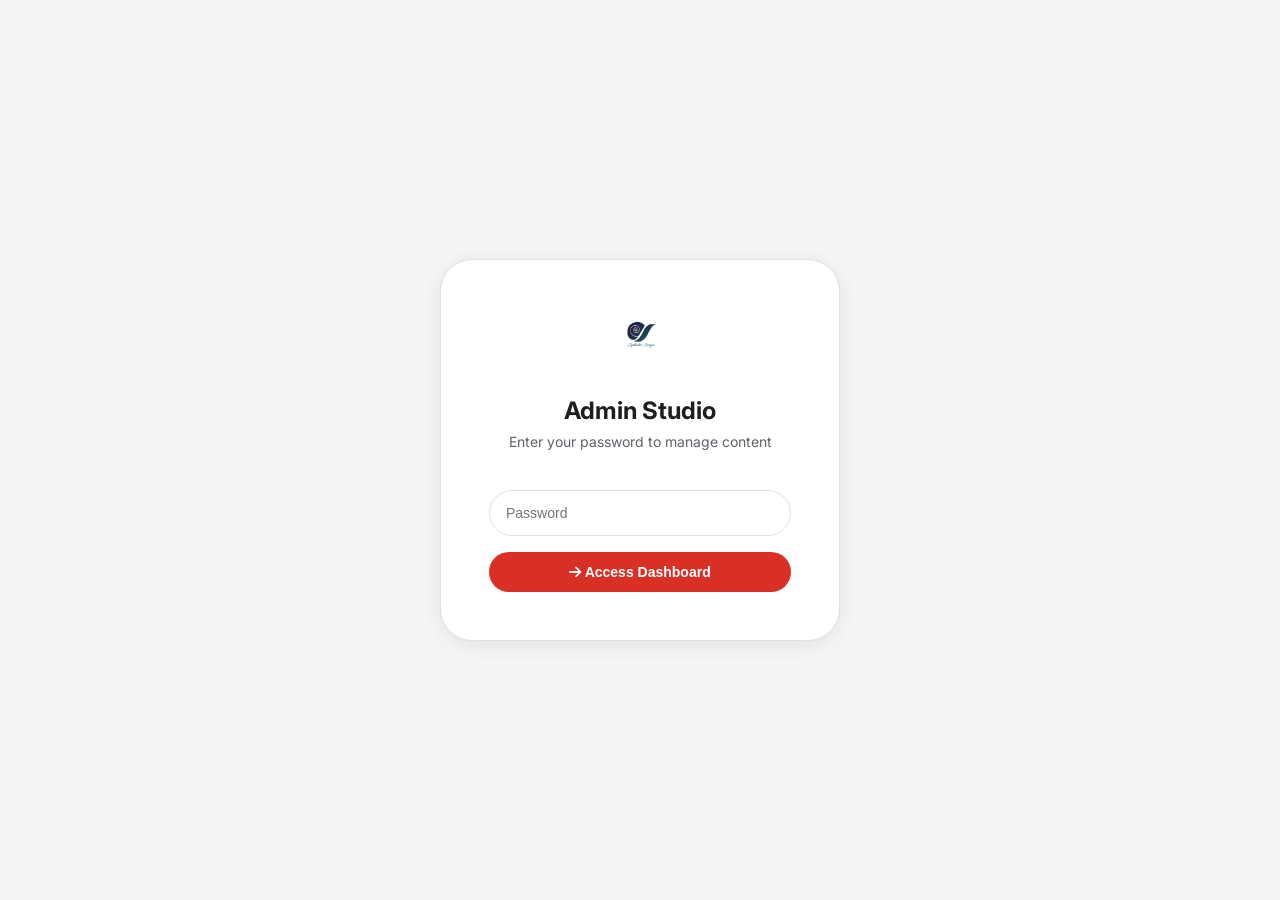
<file: admin.html>
<!DOCTYPE html>
<html lang="en">
<head>
    <meta charset="UTF-8">
    <meta name="viewport" content="width=device-width, initial-scale=1.0">
    <title>September Designz | Admin Panel</title>
    <link rel="stylesheet" href="https://cdnjs.cloudflare.com/ajax/libs/font-awesome/6.0.0/css/all.min.css">
    <link href="https://fonts.googleapis.com/css2?family=Inter:wght@300;400;500;600;700;800&display=swap" rel="stylesheet">
    <link rel="icon" type="image/png" href="images/logo.png">
    <style>
        * {
            margin: 0;
            padding: 0;
            box-sizing: border-box;
        }

        body {
            font-family: 'Inter', sans-serif;
            background: #f5f5f5;
            color: #1e1e1e;
            height: 100vh;
            overflow: hidden;
        }

        /* ========== LOGIN SCREEN ========== */
        .login-overlay {
            position: fixed;
            top: 0;
            left: 0;
            width: 100%;
            height: 100%;
            background: #f5f5f5;
            z-index: 2000;
            display: flex;
            align-items: center;
            justify-content: center;
        }

        .login-card {
            background: white;
            border-radius: 32px;
            padding: 48px;
            width: 400px;
            text-align: center;
            box-shadow: 0 4px 20px rgba(0,0,0,0.08);
            border: 1px solid #e0e0e0;
        }

        .login-card img {
            width: 64px;
            margin-bottom: 20px;
        }

        .login-card h2 {
            margin-bottom: 8px;
            font-size: 24px;
        }

        .login-card p {
            color: #5f6368;
            margin-bottom: 24px;
            font-size: 14px;
        }

        .login-card input {
            width: 100%;
            padding: 14px 16px;
            border: 1px solid #e0e0e0;
            border-radius: 24px;
            margin: 16px 0;
            font-size: 14px;
            outline: none;
            transition: border-color 0.2s;
        }

        .login-card input:focus {
            border-color: #d93025;
        }

        .login-card button {
            background: #d93025;
            color: white;
            border: none;
            padding: 12px 24px;
            border-radius: 24px;
            font-weight: 600;
            cursor: pointer;
            width: 100%;
            font-size: 14px;
        }

        .login-card button:hover {
            background: #c5221f;
        }

        .error-msg {
            color: #d93025;
            margin-top: 12px;
            font-size: 13px;
            display: none;
        }

        /* ========== MAIN APP ========== */
        .app-container {
            display: none;
            height: 100vh;
            flex-direction: column;
        }

        /* Top Bar */
        .top-bar {
            background: white;
            padding: 12px 24px;
            display: flex;
            justify-content: space-between;
            align-items: center;
            border-bottom: 1px solid #e0e0e0;
        }

        .logo-area {
            display: flex;
            align-items: center;
            gap: 12px;
        }

        .logo-area img {
            height: 32px;
        }

        .logo-area span {
            font-weight: 600;
            font-size: 18px;
            color: #1e1e1e;
        }

        .logo-area span span {
            color: #d93025;
        }

        .admin-title {
            background: #fce8e6;
            padding: 4px 12px;
            border-radius: 20px;
            font-size: 12px;
            font-weight: 500;
            color: #d93025;
            margin-left: 12px;
        }

        .search-area {
            flex: 1;
            max-width: 400px;
            margin: 0 24px;
        }

        .search-area input {
            width: 100%;
            padding: 10px 16px;
            border: 1px solid #e0e0e0;
            border-radius: 24px;
            background: #f5f5f5;
            font-size: 14px;
            outline: none;
        }

        .search-area input:focus {
            border-color: #d93025;
            background: white;
        }

        .action-buttons {
            display: flex;
            gap: 8px;
        }

        .action-buttons button {
            background: none;
            border: none;
            font-size: 18px;
            cursor: pointer;
            color: #5f6368;
            padding: 8px;
            border-radius: 50%;
            width: 36px;
            height: 36px;
            transition: background 0.2s;
        }

        .action-buttons button:hover {
            background: #f5f5f5;
        }

        /* Main Layout - 3 Columns */
        .main-layout {
            display: flex;
            flex: 1;
            overflow: hidden;
        }

        /* Left Sidebar - Sections */
        .sidebar {
            width: 260px;
            background: white;
            border-right: 1px solid #e0e0e0;
            padding: 16px 0;
            overflow-y: auto;
        }

        .sidebar-item {
            padding: 12px 20px;
            display: flex;
            align-items: center;
            gap: 12px;
            cursor: pointer;
            transition: all 0.2s;
            color: #5f6368;
            font-weight: 500;
            font-size: 14px;
            border-right: 3px solid transparent;
        }

        .sidebar-item i {
            width: 24px;
            font-size: 18px;
        }

        .sidebar-item.active {
            background: #fce8e6;
            color: #d93025;
            border-right-color: #d93025;
        }

        .sidebar-item:hover:not(.active) {
            background: #f5f5f5;
        }

        /* Content Panel (Middle) */
        .content-panel {
            flex: 1;
            overflow-y: auto;
            padding: 24px 32px;
        }

        /* Stats Cards */
        .stats-grid-admin {
            display: grid;
            grid-template-columns: repeat(4, 1fr);
            gap: 16px;
            margin-bottom: 32px;
        }

        .stat-card-admin {
            background: white;
            padding: 20px;
            border-radius: 20px;
            border: 1px solid #e0e0e0;
            text-align: center;
        }

        .stat-number-admin {
            font-size: 32px;
            font-weight: 700;
            color: #d93025;
        }

        .stat-label-admin {
            font-size: 12px;
            color: #5f6368;
            margin-top: 4px;
        }

        /* Editor Sections */
        .editor-section {
            background: white;
            border-radius: 24px;
            border: 1px solid #e0e0e0;
            padding: 24px;
            margin-bottom: 24px;
        }

        .section-header-admin {
            display: flex;
            align-items: center;
            gap: 12px;
            margin-bottom: 20px;
            padding-bottom: 12px;
            border-bottom: 1px solid #e0e0e0;
        }

        .section-header-admin i {
            font-size: 22px;
            color: #d93025;
        }

        .section-header-admin h3 {
            font-size: 18px;
            font-weight: 600;
        }

        .section-header-admin p {
            margin-left: auto;
            font-size: 12px;
            color: #5f6368;
        }

        .form-grid {
            display: grid;
            grid-template-columns: repeat(auto-fit, minmax(240px, 1fr));
            gap: 16px;
            margin-bottom: 20px;
        }

        .form-group {
            display: flex;
            flex-direction: column;
            gap: 6px;
        }

        .form-group label {
            font-size: 12px;
            font-weight: 500;
            color: #5f6368;
        }

        .form-group input,
        .form-group textarea {
            padding: 10px 14px;
            border: 1px solid #e0e0e0;
            border-radius: 16px;
            font-family: inherit;
            font-size: 14px;
            background: #f5f5f5;
            transition: all 0.2s;
        }

        .form-group input:focus,
        .form-group textarea:focus {
            outline: none;
            border-color: #d93025;
            background: white;
        }

        .btn-save {
            background: #d93025;
            color: white;
            border: none;
            padding: 10px 24px;
            border-radius: 24px;
            font-weight: 600;
            cursor: pointer;
            font-size: 13px;
            display: inline-flex;
            align-items: center;
            gap: 8px;
        }

        .btn-save:hover {
            background: #c5221f;
        }

        .btn-add {
            background: white;
            border: 1px solid #d93025;
            color: #d93025;
            padding: 8px 20px;
            border-radius: 24px;
            font-weight: 600;
            cursor: pointer;
            font-size: 13px;
            display: inline-flex;
            align-items: center;
            gap: 8px;
            margin-bottom: 16px;
        }

        .btn-add:hover {
            background: #fce8e6;
        }

        .items-list {
            display: flex;
            flex-direction: column;
            gap: 12px;
        }

        .item-card {
            background: #f5f5f5;
            border-radius: 16px;
            padding: 14px 16px;
            display: flex;
            justify-content: space-between;
            align-items: center;
            flex-wrap: wrap;
            gap: 12px;
        }

        .item-info {
            flex: 1;
        }

        .item-title {
            font-weight: 600;
            font-size: 14px;
        }

        .item-desc {
            font-size: 12px;
            color: #5f6368;
        }

        .item-actions {
            display: flex;
            gap: 8px;
        }

        .btn-edit {
            background: white;
            border: 1px solid #d93025;
            color: #d93025;
            padding: 6px 14px;
            border-radius: 20px;
            font-size: 11px;
            cursor: pointer;
        }

        .btn-delete {
            background: #fce8e6;
            border: 1px solid #d93025;
            color: #d93025;
            padding: 6px 14px;
            border-radius: 20px;
            font-size: 11px;
            cursor: pointer;
        }

        .reset-zone {
            background: #fce8e6;
            border-radius: 20px;
            padding: 24px;
            text-align: center;
            margin-top: 16px;
        }

        .btn-reset {
            background: white;
            border: 1px solid #d93025;
            color: #d93025;
            padding: 10px 24px;
            border-radius: 24px;
            font-weight: 600;
            cursor: pointer;
            margin-top: 12px;
        }

        .toast {
            position: fixed;
            bottom: 24px;
            right: 24px;
            background: #1e1e1e;
            color: white;
            padding: 10px 20px;
            border-radius: 24px;
            font-size: 13px;
            z-index: 2000;
            animation: slideIn 0.3s ease;
        }

        @keyframes slideIn {
            from { transform: translateX(100%); opacity: 0; }
            to { transform: translateX(0); opacity: 1; }
        }

        @media (max-width: 800px) {
            .sidebar { width: 70px; }
            .sidebar-item span:not(.count) { display: none; }
            .stats-grid-admin { grid-template-columns: repeat(2, 1fr); }
        }
    </style>
</head>
<body>

<!-- Login Screen -->
<div id="loginScreen" class="login-overlay">
    <div class="login-card">
        <img src="images/logo.png" alt="Logo">
        <h2>Admin Studio</h2>
        <p>Enter your password to manage content</p>
        <input type="password" id="adminPassword" placeholder="Password" onkeypress="if(event.key === 'Enter') checkLogin()">
        <button onclick="checkLogin()"><i class="fas fa-arrow-right"></i> Access Dashboard</button>
        <div id="loginError" class="error-msg">❌ Incorrect password</div>
    </div>
</div>

<!-- Main App -->
<div id="app" class="app-container">
    <!-- Top Bar -->
    <div class="top-bar">
        <div class="logo-area">
            <img src="images/logo.png" alt="Logo">
            <span>September<span>Designz</span></span>
            <span class="admin-title">Admin Panel</span>
        </div>
        <div class="search-area">
            <input type="text" id="searchContent" placeholder="Search services, flyers, portfolio...">
        </div>
        <div class="action-buttons">
            <button onclick="window.location.href='index.html'" title="View Site"><i class="fas fa-eye"></i></button>
            <button onclick="logout()" title="Logout"><i class="fas fa-sign-out-alt"></i></button>
        </div>
    </div>

    <div class="main-layout">
        <!-- Sidebar -->
        <div class="sidebar">
            <div class="sidebar-item active" data-section="stats">
                <i class="fas fa-chart-line"></i> <span>Statistics</span>
            </div>
            <div class="sidebar-item" data-section="hero">
                <i class="fas fa-heading"></i> <span>Hero Section</span>
            </div>
            <div class="sidebar-item" data-section="services">
                <i class="fas fa-cubes"></i> <span>Services</span>
            </div>
            <div class="sidebar-item" data-section="flyers">
                <i class="fas fa-images"></i> <span>Flyers</span>
            </div>
            <div class="sidebar-item" data-section="portfolio">
                <i class="fas fa-briefcase"></i> <span>Portfolio</span>
            </div>
            <div class="sidebar-item" data-section="reset">
                <i class="fas fa-trash-alt"></i> <span>Reset</span>
            </div>
        </div>

        <!-- Content Panel -->
        <div class="content-panel" id="contentPanel">
            <!-- Stats Section -->
            <div id="statsSection" class="section-content">
                <div class="stats-grid-admin">
                    <div class="stat-card-admin"><div class="stat-number-admin" id="previewProjects">0</div><div class="stat-label-admin">Projects</div></div>
                    <div class="stat-card-admin"><div class="stat-number-admin" id="previewClients">0</div><div class="stat-label-admin">Clients</div></div>
                    <div class="stat-card-admin"><div class="stat-number-admin" id="previewYears">0</div><div class="stat-label-admin">Years</div></div>
                    <div class="stat-card-admin"><div class="stat-number-admin" id="previewCountries">0</div><div class="stat-label-admin">Countries</div></div>
                </div>
                <div class="editor-section">
                    <div class="section-header-admin"><i class="fas fa-chart-line"></i><h3>Impact Numbers</h3><p>Update your achievements</p></div>
                    <div class="form-grid">
                        <div class="form-group"><label>Projects Completed</label><input type="number" id="editProjects" placeholder="156"></div>
                        <div class="form-group"><label>Happy Clients</label><input type="number" id="editClients" placeholder="98"></div>
                        <div class="form-group"><label>Years Experience</label><input type="number" id="editYears" placeholder="5"></div>
                        <div class="form-group"><label>Countries Reached</label><input type="number" id="editCountries" placeholder="12"></div>
                    </div>
                    <button class="btn-save" onclick="updateStats()"><i class="fas fa-save"></i> Save Statistics</button>
                </div>
            </div>

            <!-- Hero Section -->
            <div id="heroSection" class="section-content" style="display:none;">
                <div class="editor-section">
                    <div class="section-header-admin"><i class="fas fa-heading"></i><h3>Hero Magic</h3><p>What visitors see first</p></div>
                    <div class="form-group" style="margin-bottom:16px;"><label>Rotating Words (comma separated)</label><input type="text" id="editTypingWords" placeholder="Creative Designs., Brand Identity."></div>
                    <div class="form-group" style="margin-bottom:16px;"><label>Hero Subtitle</label><textarea id="editHeroSubtitle" rows="3" placeholder="Your hero message..."></textarea></div>
                    <button class="btn-save" onclick="updateHeroText()"><i class="fas fa-save"></i> Save Hero Text</button>
                </div>
            </div>

            <!-- Services Section -->
            <div id="servicesSection" class="section-content" style="display:none;">
                <div class="editor-section">
                    <div class="section-header-admin"><i class="fas fa-cubes"></i><h3>Services Library</h3><p>What you offer</p></div>
                    <button class="btn-add" onclick="addService()"><i class="fas fa-plus"></i> Add New Service</button>
                    <div id="servicesList" class="items-list"></div>
                </div>
            </div>

            <!-- Flyers Section -->
            <div id="flyersSection" class="section-content" style="display:none;">
                <div class="editor-section">
                    <div class="section-header-admin"><i class="fas fa-images"></i><h3>Flyer Gallery</h3><p>Your creative portfolio</p></div>
                    <button class="btn-add" onclick="addFlyer()"><i class="fas fa-plus"></i> Add New Flyer</button>
                    <div id="flyersList" class="items-list"></div>
                </div>
            </div>

            <!-- Portfolio Section -->
            <div id="portfolioSection" class="section-content" style="display:none;">
                <div class="editor-section">
                    <div class="section-header-admin"><i class="fas fa-briefcase"></i><h3>Portfolio Vault</h3><p>Your best projects</p></div>
                    <button class="btn-add" onclick="addPortfolio()"><i class="fas fa-plus"></i> Add New Project</button>
                    <div id="portfolioList" class="items-list"></div>
                </div>
            </div>

            <!-- Reset Section -->
            <div id="resetSection" class="section-content" style="display:none;">
                <div class="reset-zone">
                    <i class="fas fa-exclamation-triangle" style="font-size: 48px; color:#d93025; margin-bottom:16px;"></i>
                    <h3>Reset Everything</h3>
                    <p style="color:#5f6368; margin-bottom:16px;">This will restore all default content. This action cannot be undone.</p>
                    <button class="btn-reset" onclick="resetToDefault()"><i class="fas fa-trash-alt"></i> Restore Factory Settings</button>
                </div>
            </div>
        </div>
    </div>
</div>

<script>
    const ADMIN_PASSWORD = "September2025";
    
    function checkLogin() {
        const password = document.getElementById('adminPassword').value;
        if (password === ADMIN_PASSWORD) {
            sessionStorage.setItem('adminLoggedIn', 'true');
            showDashboard();
            loadAllContent();
        } else {
            const errorDiv = document.getElementById('loginError');
            errorDiv.style.display = 'block';
            setTimeout(() => errorDiv.style.display = 'none', 3000);
            document.getElementById('adminPassword').value = '';
        }
    }
    
    function logout() {
        sessionStorage.removeItem('adminLoggedIn');
        document.getElementById('loginScreen').style.display = 'flex';
        document.getElementById('app').style.display = 'none';
    }
    
    function showDashboard() {
        document.getElementById('loginScreen').style.display = 'none';
        document.getElementById('app').style.display = 'flex';
    }
    
    function checkAuth() {
        if (sessionStorage.getItem('adminLoggedIn') === 'true') {
            showDashboard();
            loadAllContent();
        }
    }
    
    // Sidebar Navigation
    document.querySelectorAll('.sidebar-item').forEach(item => {
        item.addEventListener('click', () => {
            document.querySelectorAll('.sidebar-item').forEach(i => i.classList.remove('active'));
            item.classList.add('active');
            const section = item.dataset.section;
            document.querySelectorAll('.section-content').forEach(sec => sec.style.display = 'none');
            document.getElementById(`${section}Section`).style.display = 'block';
        });
    });
    
    let websiteContent = JSON.parse(localStorage.getItem('websiteContent'));
    const defaultContent = {
        stats: { projects: 156, clients: 98, years: 5, countries: 12 },
        services: [
            { name: "Graphic Design", icon: "fa-palette", description: "Stunning logos, brand identities, and social media visuals.", features: ["Logo Design", "Brand Guidelines", "Social Media Kits", "Flyers & Posters"], price: 25000, featured: false },
            { name: "Web Development", icon: "fa-code", description: "Custom, responsive websites that load fast and convert.", features: ["Responsive Design", "SEO Optimized", "CMS Integration"], price: 350000, featured: true },
            { name: "UI/UX Design", icon: "fa-mobile-alt", description: "Beautiful, intuitive interfaces that deliver exceptional experiences.", features: ["Wireframing", "Prototyping", "User Testing"], price: 125000, featured: false }
        ],
        flyers: [
            { image: "images/flyer-1.png", category: "Business Flyer", title: "Corporate Event Flyer" },
            { image: "images/flyer-2.jpg", category: "Promotional", title: "Event or Promotional Flyer" },
            { image: "images/flyer-3.jpg", category: "Transportation", title: "Transportation Flyer" },
            { image: "images/flyer-4.png", category: "Store Design", title: "Online Store Flyer" },
            { image: "images/flyer-5.png", category: "Social Media", title: "Instagram Post Design" },
            { image: "images/flyer-6.jpg", category: "Church", title: "Church Flyer" }
        ],
        portfolio: [
            { image: "images/portfolio-1.jpg", title: "Brand Identity", category: "Graphic Design" },
            { image: "images/portfolio-2.jpg", title: "E-commerce", category: "Web Development" },
            { image: "images/portfolio-3.jpg", title: "Mobile App", category: "UI/UX Design" }
        ],
        typingWords: ["Creative Designs.", "Brand Identity.", "Web Solutions.", "UI/UX Magic.", "Digital Success."],
        heroSubtitle: "We transform bold ideas into stunning digital experiences that drive results. Let's build something extraordinary together."
    };
    
    if (!websiteContent) {
        websiteContent = defaultContent;
        localStorage.setItem('websiteContent', JSON.stringify(websiteContent));
    }
    
    function showToast(msg) {
        const toast = document.createElement('div');
        toast.className = 'toast';
        toast.innerHTML = '<i class="fas fa-check-circle"></i> ' + msg;
        document.body.appendChild(toast);
        setTimeout(() => toast.remove(), 3000);
    }
    
    function updatePreviewStats() {
        document.getElementById('previewProjects').innerText = websiteContent.stats.projects;
        document.getElementById('previewClients').innerText = websiteContent.stats.clients;
        document.getElementById('previewYears').innerText = websiteContent.stats.years;
        document.getElementById('previewCountries').innerText = websiteContent.stats.countries;
        document.getElementById('editProjects').value = websiteContent.stats.projects;
        document.getElementById('editClients').value = websiteContent.stats.clients;
        document.getElementById('editYears').value = websiteContent.stats.years;
        document.getElementById('editCountries').value = websiteContent.stats.countries;
        document.getElementById('editTypingWords').value = websiteContent.typingWords.join(', ');
        document.getElementById('editHeroSubtitle').value = websiteContent.heroSubtitle;
    }
    
    function updateStats() {
        websiteContent.stats = {
            projects: parseInt(document.getElementById('editProjects').value) || 0,
            clients: parseInt(document.getElementById('editClients').value) || 0,
            years: parseInt(document.getElementById('editYears').value) || 0,
            countries: parseInt(document.getElementById('editCountries').value) || 0
        };
        localStorage.setItem('websiteContent', JSON.stringify(websiteContent));
        updatePreviewStats();
        showToast('Statistics updated! ✨');
    }
    
    function updateHeroText() {
        websiteContent.typingWords = document.getElementById('editTypingWords').value.split(',').map(w => w.trim());
        websiteContent.heroSubtitle = document.getElementById('editHeroSubtitle').value;
        localStorage.setItem('websiteContent', JSON.stringify(websiteContent));
        showToast('Hero text updated! 🎭');
    }
    
    function renderServices() {
        const container = document.getElementById('servicesList');
        if (!container) return;
        container.innerHTML = websiteContent.services.map((s, i) => `
            <div class="item-card">
                <div class="item-info">
                    <div class="item-title">${s.name} ${s.featured ? '⭐' : ''} - MWK ${s.price.toLocaleString()}</div>
                    <div class="item-desc">${s.description.substring(0, 80)}...</div>
                </div>
                <div class="item-actions">
                    <button class="btn-edit" onclick="editService(${i})"><i class="fas fa-edit"></i> Edit</button>
                    <button class="btn-delete" onclick="deleteService(${i})"><i class="fas fa-trash"></i> Delete</button>
                </div>
            </div>
        `).join('');
    }
    
    function addService() {
        const name = prompt('Service Name:');
        if (!name) return;
        const price = parseInt(prompt('Price (MWK):'));
        const description = prompt('Description:');
        const featured = confirm('Make this a featured service?');
        websiteContent.services.push({ name, icon: "fa-palette", description, features: ["Amazing Quality", "Fast Delivery"], price, featured });
        localStorage.setItem('websiteContent', JSON.stringify(websiteContent));
        renderServices();
        showToast('Service added! 🎉');
    }
    
    function editService(index) {
        const s = websiteContent.services[index];
        s.name = prompt('Edit name:', s.name) || s.name;
        s.price = parseInt(prompt('Edit price:', s.price)) || s.price;
        s.description = prompt('Edit description:', s.description) || s.description;
        localStorage.setItem('websiteContent', JSON.stringify(websiteContent));
        renderServices();
        showToast('Service updated! ✏️');
    }
    
    function deleteService(index) {
        if (confirm('Delete this service?')) {
            websiteContent.services.splice(index, 1);
            localStorage.setItem('websiteContent', JSON.stringify(websiteContent));
            renderServices();
            showToast('Service deleted! 🗑️');
        }
    }
    
    function renderFlyers() {
        const container = document.getElementById('flyersList');
        if (!container) return;
        container.innerHTML = websiteContent.flyers.map((f, i) => `
            <div class="item-card">
                <div class="item-info">
                    <div class="item-title">${f.title}</div>
                    <div class="item-desc">${f.category} — ${f.image}</div>
                </div>
                <div class="item-actions">
                    <button class="btn-edit" onclick="editFlyer(${i})"><i class="fas fa-edit"></i> Edit</button>
                    <button class="btn-delete" onclick="deleteFlyer(${i})"><i class="fas fa-trash"></i> Delete</button>
                </div>
            </div>
        `).join('');
    }
    
    function addFlyer() {
        const image = prompt('Image path (e.g., images/flyer-new.jpg):');
        if (!image) return;
        const category = prompt('Category:');
        const title = prompt('Title:');
        websiteContent.flyers.push({ image, category, title });
        localStorage.setItem('websiteContent', JSON.stringify(websiteContent));
        renderFlyers();
        showToast('Flyer added! 🖼️');
    }
    
    function editFlyer(index) {
        const f = websiteContent.flyers[index];
        f.image = prompt('Edit image path:', f.image) || f.image;
        f.category = prompt('Edit category:', f.category) || f.category;
        f.title = prompt('Edit title:', f.title) || f.title;
        localStorage.setItem('websiteContent', JSON.stringify(websiteContent));
        renderFlyers();
        showToast('Flyer updated! 🎨');
    }
    
    function deleteFlyer(index) {
        if (confirm('Delete this flyer?')) {
            websiteContent.flyers.splice(index, 1);
            localStorage.setItem('websiteContent', JSON.stringify(websiteContent));
            renderFlyers();
            showToast('Flyer deleted! 🗑️');
        }
    }
    
    function renderPortfolio() {
        const container = document.getElementById('portfolioList');
        if (!container) return;
        container.innerHTML = websiteContent.portfolio.map((p, i) => `
            <div class="item-card">
                <div class="item-info">
                    <div class="item-title">${p.title}</div>
                    <div class="item-desc">${p.category} — ${p.image}</div>
                </div>
                <div class="item-actions">
                    <button class="btn-edit" onclick="editPortfolio(${i})"><i class="fas fa-edit"></i> Edit</button>
                    <button class="btn-delete" onclick="deletePortfolio(${i})"><i class="fas fa-trash"></i> Delete</button>
                </div>
            </div>
        `).join('');
    }
    
    function addPortfolio() {
        const image = prompt('Image path (e.g., images/portfolio-new.jpg):');
        if (!image) return;
        const title = prompt('Project Title:');
        const category = prompt('Category:');
        websiteContent.portfolio.push({ image, title, category });
        localStorage.setItem('websiteContent', JSON.stringify(websiteContent));
        renderPortfolio();
        showToast('Portfolio item added! 🏆');
    }
    
    function editPortfolio(index) {
        const p = websiteContent.portfolio[index];
        p.image = prompt('Edit image path:', p.image) || p.image;
        p.title = prompt('Edit title:', p.title) || p.title;
        p.category = prompt('Edit category:', p.category) || p.category;
        localStorage.setItem('websiteContent', JSON.stringify(websiteContent));
        renderPortfolio();
        showToast('Portfolio updated! ✨');
    }
    
    function deletePortfolio(index) {
        if (confirm('Delete this portfolio item?')) {
            websiteContent.portfolio.splice(index, 1);
            localStorage.setItem('websiteContent', JSON.stringify(websiteContent));
            renderPortfolio();
            showToast('Portfolio item deleted! 🗑️');
        }
    }
    
    function resetToDefault() {
        if (confirm('⚠️ WARNING: This will erase ALL your custom content and restore factory settings. This cannot be undone! Are you sure?')) {
            localStorage.setItem('websiteContent', JSON.stringify(defaultContent));
            websiteContent = JSON.parse(localStorage.getItem('websiteContent'));
            updatePreviewStats();
            renderServices();
            renderFlyers();
            renderPortfolio();
            showToast('All content reset to default! 🔄');
        }
    }
    
    function loadAllContent() {
        updatePreviewStats();
        renderServices();
        renderFlyers();
        renderPortfolio();
    }
    
    // Search functionality
    document.getElementById('searchContent')?.addEventListener('input', function(e) {
        const searchTerm = e.target.value.toLowerCase();
        if (document.getElementById('servicesSection').style.display !== 'none') {
            const items = document.querySelectorAll('#servicesList .item-card');
            items.forEach(item => {
                const text = item.innerText.toLowerCase();
                item.style.display = text.includes(searchTerm) ? 'flex' : 'none';
            });
        } else if (document.getElementById('flyersSection').style.display !== 'none') {
            const items = document.querySelectorAll('#flyersList .item-card');
            items.forEach(item => {
                const text = item.innerText.toLowerCase();
                item.style.display = text.includes(searchTerm) ? 'flex' : 'none';
            });
        } else if (document.getElementById('portfolioSection').style.display !== 'none') {
            const items = document.querySelectorAll('#portfolioList .item-card');
            items.forEach(item => {
                const text = item.innerText.toLowerCase();
                item.style.display = text.includes(searchTerm) ? 'flex' : 'none';
            });
        }
    });
    
    checkAuth();
</script>
</body>
</html>
</file>
